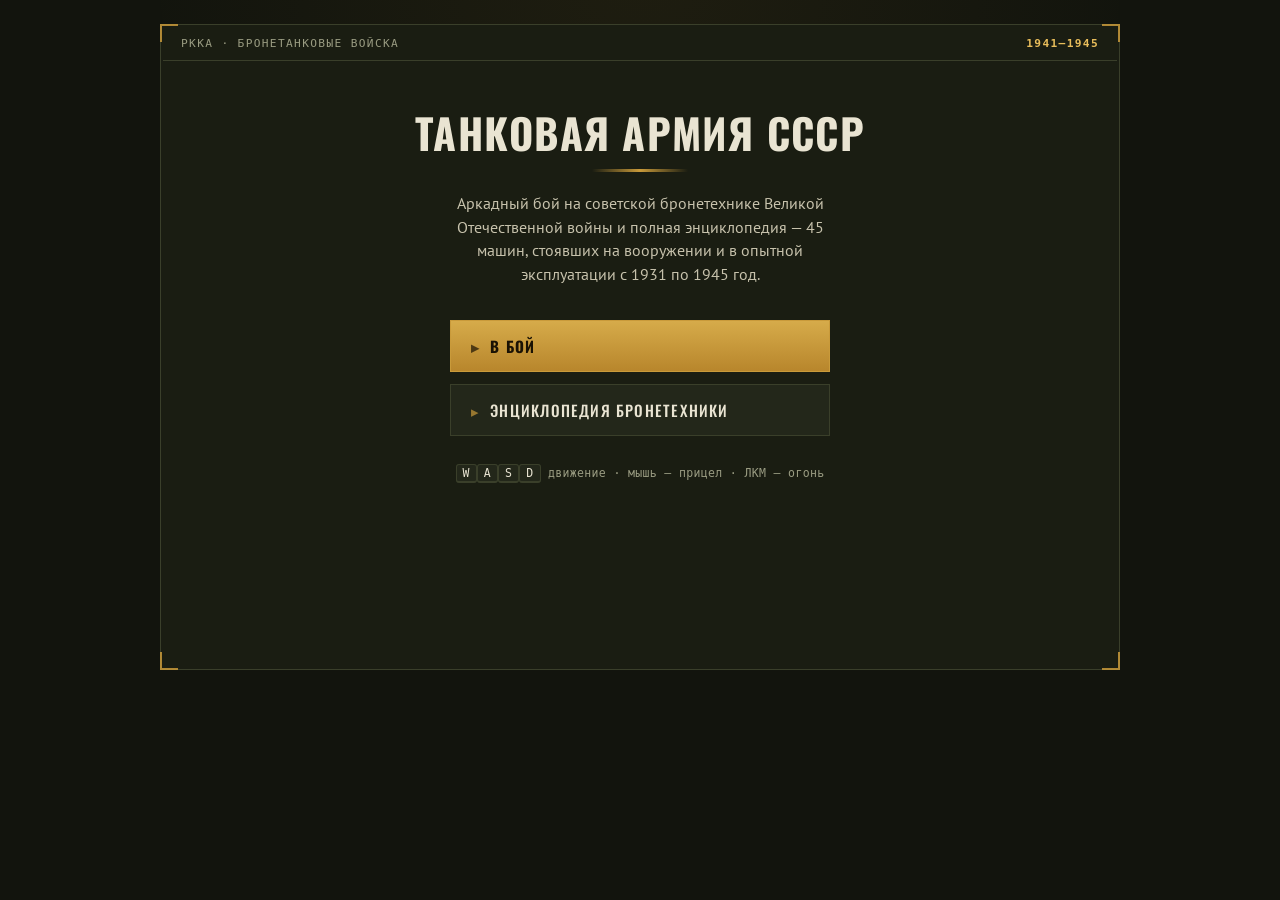
<file: army-game/index.html>
<!doctype html>
<html lang="ru">
<head>
<meta charset="UTF-8" />
<meta name="viewport" content="width=device-width, initial-scale=1.0" />
<title>Танковая Армия СССР</title>
<link rel="preconnect" href="https://fonts.googleapis.com">
<link rel="stylesheet" href="https://fonts.googleapis.com/css2?family=Oswald:wght@400;500;600;700&family=PT+Sans:wght@400;700&family=PT+Mono&display=swap">
<style>
  :root {
    --bg: #12140d;
    --field: #3f4d2c;
    --field-line: rgba(255,255,255,0.045);
    --panel: #1a1d12;
    --panel-2: #23271a;
    --line: #3a3f2a;
    --line-soft: #2a2e1f;
    --ink: #e9e4d2;
    --ink-dim: #c7c2ac;
    --muted: #9a9c82;
    --accent: #c99a3a;
    --accent-strong: #e8bd5b;
    --danger: #a83a2c;
    --danger-strong: #cc5340;
    --ok: #7a9c52;
    --font-display: "Oswald", "Arial Narrow", sans-serif;
    --font-body: "PT Sans", "Segoe UI", sans-serif;
    --font-mono: "PT Mono", "Consolas", monospace;
  }

  * { box-sizing: border-box; }

  html, body {
    margin: 0;
    padding: 0;
    background: var(--bg);
    color: var(--ink);
    font-family: var(--font-body);
  }

  body {
    min-height: 100vh;
    padding: 24px 16px;
    background:
      radial-gradient(ellipse at 50% -10%, rgba(201,154,58,0.07), transparent 55%),
      var(--bg);
  }

  #app {
    position: relative;
    width: 960px;
    max-width: 100%;
    margin: 0 auto;
  }

  /* ---------- console frame with corner ticks ---------- */
  .console {
    position: relative;
    border: 1px solid var(--line);
    background: var(--panel);
    padding: 2px;
  }

  .console::before, .console::after,
  .console .tick-tl, .console .tick-br { content: ""; }

  .corner {
    position: absolute;
    width: 18px;
    height: 18px;
    border: 2px solid var(--accent);
    pointer-events: none;
    opacity: 0.85;
    z-index: 20;
  }
  .corner.tl { top: -1px; left: -1px; border-right: none; border-bottom: none; }
  .corner.tr { top: -1px; right: -1px; border-left: none; border-bottom: none; }
  .corner.bl { bottom: -1px; left: -1px; border-right: none; border-top: none; }
  .corner.br { bottom: -1px; right: -1px; border-left: none; border-top: none; }

  .console-inner {
    position: relative;
    min-height: 640px;
    background: var(--panel);
  }

  /* ---------- eyebrow / masthead ---------- */
  .masthead {
    display: flex;
    align-items: center;
    justify-content: space-between;
    padding: 10px 18px;
    border-bottom: 1px solid var(--line);
    font-family: var(--font-mono);
    font-size: 0.7rem;
    letter-spacing: 0.12em;
    color: var(--muted);
    text-transform: uppercase;
  }
  .masthead b { color: var(--accent-strong); font-weight: 700; }

  /* ---------- screens ---------- */
  .screen {
    display: none;
    padding: 40px 34px 34px;
  }
  .screen.active { display: block; }

  h1.title {
    font-family: var(--font-display);
    font-weight: 700;
    font-size: 2.6rem;
    letter-spacing: 0.03em;
    text-transform: uppercase;
    text-align: center;
    color: var(--ink);
    margin: 0 0 6px;
    text-wrap: balance;
  }

  .rule {
    width: 96px;
    height: 3px;
    margin: 0 auto 20px;
    background: linear-gradient(90deg, transparent, var(--accent), transparent);
  }

  .lede {
    text-align: center;
    color: var(--ink-dim);
    max-width: 46ch;
    margin: 0 auto 34px;
    font-size: 0.98rem;
    line-height: 1.5;
  }

  .menu-stack {
    display: flex;
    flex-direction: column;
    gap: 12px;
    max-width: 380px;
    margin: 0 auto;
  }

  .btn {
    font-family: var(--font-display);
    font-size: 0.95rem;
    font-weight: 500;
    letter-spacing: 0.08em;
    text-transform: uppercase;
    padding: 14px 20px;
    border: 1px solid var(--line);
    background: var(--panel-2);
    color: var(--ink);
    cursor: pointer;
    position: relative;
    text-align: left;
    transition: background 0.15s ease, border-color 0.15s ease, padding-left 0.15s ease;
  }
  .btn::before {
    content: "▸";
    color: var(--accent);
    margin-right: 10px;
    opacity: 0.7;
  }
  .btn:hover { border-color: var(--accent); padding-left: 26px; background: #2a2e1c; }
  .btn:focus-visible { outline: 2px solid var(--accent-strong); outline-offset: 2px; }

  .btn-primary {
    border-color: var(--accent);
    background: linear-gradient(180deg, #d6ab4a, #b8862c);
    color: #1a1204;
    font-weight: 700;
  }
  .btn-primary::before { color: #1a1204; }
  .btn-primary:hover { background: linear-gradient(180deg, #e6ba58, #c9943a); }

  .btn-ghost {
    margin-top: 22px;
    display: inline-block;
    border-color: var(--line-soft);
    color: var(--muted);
    font-size: 0.82rem;
    padding: 9px 16px;
  }
  .btn-ghost::before { content: "◂"; }

  .keys {
    margin-top: 30px;
    text-align: center;
    font-family: var(--font-mono);
    font-size: 0.72rem;
    color: var(--muted);
    letter-spacing: 0.03em;
  }
  .keys kbd {
    font-family: var(--font-mono);
    background: var(--panel-2);
    border: 1px solid var(--line);
    border-bottom-width: 2px;
    padding: 1px 6px;
    border-radius: 3px;
    color: var(--ink);
  }

  h2.screen-title {
    font-family: var(--font-display);
    font-weight: 600;
    font-size: 1.5rem;
    letter-spacing: 0.03em;
    text-transform: uppercase;
    color: var(--ink);
    margin: 0 0 4px;
    text-wrap: balance;
  }

  /* ---------- classification badge ---------- */
  .badge {
    display: inline-flex;
    align-items: center;
    justify-content: center;
    width: 30px;
    height: 30px;
    font-family: var(--font-mono);
    font-weight: 700;
    font-size: 0.78rem;
    color: #14160d;
    flex: none;
  }
  .badge.b-light { background: #8fae63; }
  .badge.b-medium { background: #d0973f; }
  .badge.b-heavy { background: var(--danger-strong); }
  .badge.b-spg { background: #b9762f; }
  .badge.b-car { background: #7d8494; }
  .badge.b-float { background: #4f8f96; }
  .badge.b-flame { background: #c9642f; }

  /* ---------- silhouette plate (recognition-card style) ---------- */
  .sil-frame {
    background:
      repeating-linear-gradient(0deg, transparent 0 14px, rgba(255,255,255,0.035) 14px 15px),
      repeating-linear-gradient(90deg, transparent 0 14px, rgba(255,255,255,0.035) 14px 15px),
      #171a10;
    border-bottom: 1px dashed var(--line);
    padding: 8px 10px 4px;
  }
  .sil-svg { display: block; width: 100%; height: auto; overflow: visible; }
  .sil-svg .sil-ground { stroke: var(--line-soft); stroke-width: 1; }
  .select-card .sil-frame { padding: 6px 8px 3px; margin: -12px -12px 2px; }

  /* ---------- select screen ---------- */
  .select-grid {
    display: grid;
    grid-template-columns: repeat(auto-fill, minmax(150px, 1fr));
    gap: 10px;
    margin: 22px 0 6px;
  }
  .select-card {
    font-family: var(--font-body);
    text-align: left;
    background: var(--panel-2);
    border: 1px solid var(--line);
    border-left: 3px solid var(--accent);
    padding: 12px 12px 10px;
    color: var(--ink);
    cursor: pointer;
    display: flex;
    flex-direction: column;
    gap: 6px;
  }
  .select-card:hover { background: #2a2e1c; border-left-color: var(--accent-strong); }
  .select-card:focus-visible { outline: 2px solid var(--accent-strong); outline-offset: 1px; }
  .select-card .name {
    font-family: var(--font-display);
    font-weight: 600;
    font-size: 1rem;
    letter-spacing: 0.01em;
  }
  .select-card .cls { font-size: 0.72rem; color: var(--muted); text-transform: uppercase; letter-spacing: 0.06em; overflow-wrap: break-word; }
  .select-card .row { display: flex; align-items: center; gap: 8px; min-width: 0; }
  .select-card .row > div { min-width: 0; flex: 1; }
  .select-card .name { overflow-wrap: break-word; }
  .stat-strip {
    display: flex;
    gap: 10px;
    font-family: var(--font-mono);
    font-size: 0.72rem;
    color: var(--ink-dim);
    margin-top: 2px;
  }
  .stat-strip span { display: flex; gap: 3px; align-items: baseline; }
  .stat-strip .k { color: var(--muted); }

  /* ---------- encyclopedia ---------- */
  .enc-count {
    font-family: var(--font-mono);
    color: var(--accent-strong);
  }
  .enc-grid {
    display: grid;
    grid-template-columns: repeat(auto-fill, minmax(270px, 1fr));
    gap: 12px;
    margin: 22px 0 10px;
    text-align: left;
  }
  .card {
    background: var(--panel-2);
    border: 1px solid var(--line);
    display: flex;
    flex-direction: column;
  }
  .card-head {
    display: flex;
    align-items: center;
    gap: 10px;
    padding: 10px 12px;
    border-bottom: 1px dashed var(--line);
  }
  .card-head .name-wrap { flex: 1; min-width: 0; }
  .card-head h3 {
    margin: 0;
    font-family: var(--font-display);
    font-weight: 600;
    font-size: 1rem;
    letter-spacing: 0.01em;
  }
  .card-head .meta { font-size: 0.7rem; color: var(--muted); text-transform: uppercase; letter-spacing: 0.05em; }
  .card-head .catno {
    font-family: var(--font-mono);
    font-size: 0.68rem;
    color: var(--muted);
    white-space: nowrap;
  }
  .in-service {
    font-family: var(--font-mono);
    font-size: 0.62rem;
    letter-spacing: 0.06em;
    text-transform: uppercase;
    color: #1a1204;
    background: var(--ok);
    padding: 2px 6px;
    align-self: flex-start;
    white-space: nowrap;
  }
  .card-body { padding: 10px 12px 12px; }
  .desc { font-size: 0.85rem; color: var(--ink-dim); line-height: 1.45; margin: 0 0 10px; }
  .specs {
    display: grid;
    grid-template-columns: 1fr 1fr;
    gap: 5px 12px;
    font-family: var(--font-mono);
    font-size: 0.72rem;
    color: var(--ink-dim);
    border-top: 1px solid var(--line-soft);
    padding-top: 8px;
  }
  .specs .k { color: var(--muted); }

  /* ---------- battle screen ---------- */
  #battle-screen.screen { padding: 0; }
  #battle-screen .hud-bar {
    display: flex;
    flex-wrap: wrap;
    gap: 0;
    font-family: var(--font-mono);
    font-size: 0.78rem;
    border-bottom: 1px solid var(--line);
    background: var(--panel-2);
  }
  .hud-cell {
    padding: 9px 16px;
    border-right: 1px solid var(--line-soft);
    color: var(--ink-dim);
    display: flex;
    gap: 7px;
    align-items: baseline;
  }
  .hud-cell .k { color: var(--muted); text-transform: uppercase; font-size: 0.66rem; letter-spacing: 0.06em; }
  .hud-cell .v { color: var(--ink); font-weight: 700; font-variant-numeric: tabular-nums; }
  .hud-cell.hp-low .v { color: var(--danger-strong); }

  #canvas-wrap { display: flex; justify-content: center; padding: 10px; }
  canvas#game-canvas { display: block; background: var(--field); max-width: 100%; height: auto; }

  /* ---------- game over ---------- */
  #gameover-screen .title { color: var(--danger-strong); }
  #gameover-screen .stat-block {
    display: flex;
    justify-content: center;
    gap: 40px;
    margin: 26px 0 30px;
    font-family: var(--font-mono);
  }
  #gameover-screen .stat-block div { text-align: center; }
  #gameover-screen .stat-block .k { display: block; font-size: 0.7rem; color: var(--muted); text-transform: uppercase; letter-spacing: 0.08em; margin-bottom: 4px; }
  #gameover-screen .stat-block .v { font-size: 1.8rem; color: var(--accent-strong); font-weight: 700; }

  @media (max-width: 640px) {
    .screen { padding: 30px 18px 26px; }
    h1.title { font-size: 1.9rem; }
    .hud-cell { padding: 7px 10px; font-size: 0.7rem; }
  }
</style>
</head>
<body>
  <div id="app">
    <div class="console">
      <span class="corner tl"></span><span class="corner tr"></span>
      <span class="corner bl"></span><span class="corner br"></span>
      <div class="console-inner">

        <div class="masthead">
          <span>РККА · Бронетанковые войска</span>
          <b id="masthead-clock">1941–1945</b>
        </div>

        <!-- Главное меню -->
        <section id="main-menu" class="screen active">
          <h1 class="title">Танковая Армия СССР</h1>
          <div class="rule"></div>
          <p class="lede">Аркадный бой на советской бронетехнике Великой Отечественной войны и полная энциклопедия — 45 машин, стоявших на вооружении и в опытной эксплуатации с 1931 по 1945 год.</p>
          <div class="menu-stack">
            <button id="btn-play" class="btn btn-primary">В бой</button>
            <button id="btn-encyclopedia" class="btn">Энциклопедия бронетехники</button>
          </div>
          <p class="keys"><kbd>W</kbd><kbd>A</kbd><kbd>S</kbd><kbd>D</kbd> движение · мышь — прицел · ЛКМ — огонь</p>
        </section>

        <!-- Выбор техники -->
        <section id="select-screen" class="screen">
          <h2 class="screen-title">Выберите боевую машину</h2>
          <p class="lede" style="margin-bottom:0;">19 образцов, состоявших на вооружении Красной армии, доступны для управления.</p>
          <div id="select-list" class="select-grid"></div>
          <button id="btn-back-1" class="btn btn-ghost">Назад</button>
        </section>

        <!-- Энциклопедия -->
        <section id="encyclopedia-screen" class="screen">
          <h2 class="screen-title">Вся бронетехника СССР во Второй мировой войне</h2>
          <p class="lede" style="margin-bottom:0;">Каталог: <span class="enc-count" id="encyclopedia-count"></span> образца — лёгкие, средние и тяжёлые танки, самоходно-артиллерийские установки и бронеавтомобили.</p>
          <div id="encyclopedia-list" class="enc-grid"></div>
          <button id="btn-back-2" class="btn btn-ghost">Назад</button>
        </section>

        <!-- Игровой экран -->
        <section id="battle-screen" class="screen">
          <div class="hud-bar">
            <div class="hud-cell"><span class="k">Машина</span><span class="v" id="hud-vehicle">—</span></div>
            <div class="hud-cell" id="hud-hp-cell"><span class="k">Прочность</span><span class="v" id="hud-hp">—</span></div>
            <div class="hud-cell"><span class="k">Волна</span><span class="v" id="hud-wave">—</span></div>
            <div class="hud-cell"><span class="k">Очки</span><span class="v" id="hud-score">—</span></div>
          </div>
          <div id="canvas-wrap">
            <canvas id="game-canvas" width="900" height="560"></canvas>
          </div>
        </section>

        <!-- Экран поражения -->
        <section id="gameover-screen" class="screen">
          <h2 class="screen-title title">Машина подбита</h2>
          <div class="rule"></div>
          <div class="stat-block">
            <div><span class="k">Очки</span><span class="v" id="final-score">0</span></div>
            <div><span class="k">Волна</span><span class="v" id="final-wave">1</span></div>
          </div>
          <div class="menu-stack">
            <button id="btn-restart" class="btn btn-primary">Выбрать другую машину</button>
            <button id="btn-menu" class="btn">В главное меню</button>
          </div>
        </section>

      </div>
    </div>
  </div>

<script>
/* =======================================================================
 * data.js — база данных бронетехники СССР периода Второй мировой войны
 * ======================================================================= */
const VEHICLE_DATABASE = [
  { id:"t18", name:"Т-18 (МС-1)", class:"Лёгкий танк", badge:"light", sil:"tiny", years:"1928–1931", weight:"5.9 т", armor:"16 мм", gun:"37-мм пушка Гочкиса", speed:"17 км/ч", crew:2, built:"~960",
    desc:"Первый советский серийный танк. К началу войны почти все машины были устаревшими и использовались как неподвижные огневые точки.",
    stats:{hp:40,speed:2.0,damage:6,fireRate:1400}, playable:false, color:"#6f8f4a" },
  { id:"t26", name:"Т-26", class:"Лёгкий танк", badge:"light", sil:"t26", years:"1931–1941", weight:"10.3 т", armor:"15–25 мм", gun:"45-мм пушка 20-К", speed:"30 км/ч", crew:3, built:"~11 000",
    desc:"Самый массовый советский довоенный танк, основа танковых войск РККА в начале войны. Участвовал в боях с 1941 по 1945 год.",
    stats:{hp:55,speed:2.6,damage:10,fireRate:1000}, playable:true, color:"#6f8f4a" },
  { id:"bt2", name:"БТ-2", class:"Лёгкий танк", badge:"light", sil:"bt", years:"1932–1933", weight:"11.3 т", armor:"13 мм", gun:"37-мм пушка / пулемёт", speed:"52 км/ч", crew:3, built:"~620",
    desc:"Первый в семье быстроходных танков БТ, созданных на основе конструкции Кристи. Отличался высокой скоростью на колёсном ходу.",
    stats:{hp:45,speed:3.4,damage:8,fireRate:1100}, playable:false, color:"#8fae63" },
  { id:"bt5", name:"БТ-5", class:"Лёгкий танк", badge:"light", sil:"bt", years:"1933–1934", weight:"11.5 т", armor:"13 мм", gun:"45-мм пушка 20-К", speed:"52 км/ч", crew:3, built:"~1900",
    desc:"Развитие БТ-2 с более мощной 45-мм пушкой. Активно применялся у Хасана и на Халхин-Голе.",
    stats:{hp:50,speed:3.4,damage:10,fireRate:1000}, playable:false, color:"#8fae63" },
  { id:"bt7", name:"БТ-7", class:"Лёгкий танк", badge:"light", sil:"bt", years:"1935–1940", weight:"13.8 т", armor:"22 мм", gun:"45-мм пушка 20-К", speed:"62 км/ч", crew:3, built:"~5300",
    desc:"Самый массовый и самый быстрый танк семейства БТ. Активно применялся в первые, самые тяжёлые месяцы войны 1941 года.",
    stats:{hp:60,speed:3.8,damage:11,fireRate:950}, playable:true, color:"#8fae63" },
  { id:"t37a", name:"Т-37А", class:"Плавающий танк", badge:"float", sil:"amphib", years:"1933–1936", weight:"3.2 т", armor:"9 мм", gun:"пулемёт ДТ", speed:"40 км/ч", crew:2, built:"~2600",
    desc:"Первый в мире серийный плавающий танк, предназначался для разведки и сопровождения пехоты на переправах.",
    stats:{hp:30,speed:3.0,damage:4,fireRate:500}, playable:false, color:"#4f8f96" },
  { id:"t38", name:"Т-38", class:"Плавающий танк", badge:"float", sil:"amphib", years:"1936–1939", weight:"3.3 т", armor:"9 мм", gun:"пулемёт ДТ", speed:"40 км/ч", crew:2, built:"~1300",
    desc:"Модернизация Т-37А с более широким корпусом и улучшенной устойчивостью на плаву.",
    stats:{hp:32,speed:3.0,damage:4,fireRate:500}, playable:false, color:"#4f8f96" },
  { id:"t40", name:"Т-40", class:"Плавающий танк", badge:"float", sil:"amphib", years:"1940–1941", weight:"5.5 т", armor:"13 мм", gun:"12.7-мм пулемёт ДШК", speed:"44 км/ч", crew:2, built:"~700",
    desc:"Последний советский плавающий танк, из-за нехватки лёгких танков часто применялся как обычная боевая машина.",
    stats:{hp:38,speed:3.2,damage:7,fireRate:700}, playable:false, color:"#4f8f96" },
  { id:"t60", name:"Т-60", class:"Лёгкий танк", badge:"light", sil:"lightSloped", years:"1941–1942", weight:"5.8 т", armor:"20 мм", gun:"20-мм пушка ТНШ", speed:"44 км/ч", crew:2, built:"~5900",
    desc:"Массовый лёгкий танк первых лет войны, простой и дешёвый в производстве в условиях эвакуации заводов.",
    stats:{hp:42,speed:3.2,damage:8,fireRate:650}, playable:true, color:"#8fae63" },
  { id:"t70", name:"Т-70", class:"Лёгкий танк", badge:"light", sil:"lightSloped", years:"1942–1943", weight:"9.2 т", armor:"35–60 мм", gun:"45-мм пушка 20-К", speed:"45 км/ч", crew:2, built:"~8200",
    desc:"Второй по массовости советский танк войны. Усиленное бронирование позволяло бороться с лёгкой немецкой техникой.",
    stats:{hp:65,speed:3.3,damage:12,fireRate:950}, playable:true, color:"#8fae63" },
  { id:"t80", name:"Т-80", class:"Лёгкий танк", badge:"light", sil:"lightSloped", years:"1943", weight:"11.6 т", armor:"15–60 мм", gun:"45-мм пушка 20-К", speed:"42 км/ч", crew:3, built:"~75",
    desc:"Последний советский лёгкий танк, выпускался малой серией — концепция лёгких танков себя исчерпала.",
    stats:{hp:68,speed:3.1,damage:12,fireRate:950}, playable:false, color:"#8fae63" },
  { id:"t28", name:"Т-28", class:"Средний танк", badge:"medium", sil:"t28", years:"1933–1940", weight:"25.4 т", armor:"20–80 мм", gun:"76-мм пушка КТ-28/Л-10", speed:"37 км/ч", crew:6, built:"~500",
    desc:"Трёхбашенный средний танк прорыва. К 1941 году устарел, но применялся вплоть до 1944 года.",
    stats:{hp:90,speed:2.4,damage:18,fireRate:1300}, playable:false, color:"#d0973f" },
  { id:"t34", name:"Т-34", class:"Средний танк", badge:"medium", sil:"t34", years:"1940–1944", weight:"26.5 т", armor:"45 мм", gun:"76-мм пушка Ф-34", speed:"54 км/ч", crew:4, built:"~35 000",
    desc:"Легендарный средний танк, признанный одним из лучших танков Второй мировой войны благодаря сочетанию брони, огневой мощи и подвижности.",
    stats:{hp:100,speed:3.6,damage:20,fireRate:900}, playable:true, color:"#d0973f" },
  { id:"t34_85", name:"Т-34-85", class:"Средний танк", badge:"medium", sil:"t34_85", years:"1944–1945", weight:"32 т", armor:"45–90 мм", gun:"85-мм пушка ЗИС-С-53", speed:"55 км/ч", crew:5, built:"~22 500 (до конца войны)",
    desc:"Глубокая модернизация Т-34 с новой башней и мощной 85-мм пушкой, позволившей на равных бороться с немецкими «Пантерами».",
    stats:{hp:120,speed:3.6,damage:26,fireRate:850}, playable:true, color:"#d0973f" },
  { id:"t35", name:"Т-35", class:"Тяжёлый танк", badge:"heavy", sil:"t35", years:"1933–1939", weight:"50 т", armor:"10–30 мм", gun:"76-мм пушка КТ-28", speed:"30 км/ч", crew:10, built:"~60",
    desc:"Единственный в мире серийный пятибашенный танк. Почти все машины были потеряны в первые недели войны из-за поломок и налётов авиации.",
    stats:{hp:130,speed:2.0,damage:20,fireRate:1400}, playable:false, color:"#cc5340" },
  { id:"kv1", name:"КВ-1", class:"Тяжёлый танк", badge:"heavy", sil:"kv1", years:"1939–1942", weight:"47 т", armor:"75–90 мм", gun:"76-мм пушка Ф-32/ЗИС-5", speed:"34 км/ч", crew:5, built:"~3100",
    desc:"Первый советский тяжёлый танк с противоснарядным бронированием, наводивший ужас на немецкие экипажи в 1941 году.",
    stats:{hp:160,speed:2.4,damage:24,fireRate:1200}, playable:true, color:"#cc5340" },
  { id:"kv2", name:"КВ-2", class:"Тяжёлый танк", badge:"heavy", sil:"kv2", years:"1940–1941", weight:"52 т", armor:"75–110 мм", gun:"152-мм гаубица М-10Т", speed:"26 км/ч", crew:6, built:"~330",
    desc:"Танк с огромной башней и мощной гаубицей, созданный для разрушения ДОТов. Из-за массивной башни имел проблемы с подвижностью.",
    stats:{hp:170,speed:1.8,damage:34,fireRate:1700}, playable:false, color:"#cc5340" },
  { id:"kv1s", name:"КВ-1С", class:"Тяжёлый танк", badge:"heavy", sil:"kv1", years:"1942–1943", weight:"42.5 т", armor:"60–82 мм", gun:"76-мм пушка ЗИС-5", speed:"43 км/ч", crew:5, built:"~1370",
    desc:"Облегчённый и ускоренный вариант КВ-1 («скоростной») для повышения манёвренности на поле боя.",
    stats:{hp:150,speed:2.9,damage:24,fireRate:1150}, playable:false, color:"#cc5340" },
  { id:"kv85", name:"КВ-85", class:"Тяжёлый танк", badge:"heavy", sil:"kv1", years:"1943", weight:"46 т", armor:"60–110 мм", gun:"85-мм пушка Д-5Т", speed:"34 км/ч", crew:4, built:"~150",
    desc:"Переходная модель между КВ и ИС с новой башней и мощной 85-мм пушкой.",
    stats:{hp:165,speed:2.4,damage:27,fireRate:1100}, playable:false, color:"#cc5340" },
  { id:"is1", name:"ИС-1 (ИС-85)", class:"Тяжёлый танк", badge:"heavy", sil:"is2", years:"1943", weight:"44 т", armor:"30–120 мм", gun:"85-мм пушка Д-5Т", speed:"37 км/ч", crew:4, built:"~130",
    desc:"Первый танк семейства ИС («Иосиф Сталин»), продолжатель линии тяжёлых танков после КВ.",
    stats:{hp:175,speed:2.6,damage:28,fireRate:1100}, playable:false, color:"#cc5340" },
  { id:"is2", name:"ИС-2", class:"Тяжёлый танк", badge:"heavy", sil:"is2", years:"1943–1945", weight:"46 т", armor:"30–120 мм", gun:"122-мм пушка Д-25Т", speed:"37 км/ч", crew:4, built:"~3400",
    desc:"Один из сильнейших тяжёлых танков войны. Мощнейшая 122-мм пушка пробивала броню любого немецкого танка, включая «Тигр» и «Пантеру».",
    stats:{hp:200,speed:2.6,damage:38,fireRate:1500}, playable:true, color:"#cc5340" },
  { id:"is3", name:"ИС-3", class:"Тяжёлый танк", badge:"heavy", sil:"is3", years:"1945", weight:"46.5 т", armor:"20–220 мм", gun:"122-мм пушка Д-25Т", speed:"40 км/ч", crew:4, built:"~2300 (выпуск начат в мае 1945)",
    desc:"Танк с революционной формой корпуса «щучий нос». В боях Второй мировой войны почти не успел поучаствовать, впервые продемонстрирован на параде в Берлине в 1945 году.",
    stats:{hp:215,speed:2.9,damage:38,fireRate:1450}, playable:true, color:"#cc5340" },
  { id:"su76", name:"СУ-76", class:"Лёгкая САУ", badge:"spg", sil:"su76", years:"1942–1945", weight:"10.5 т", armor:"10–35 мм", gun:"76-мм пушка ЗИС-3", speed:"45 км/ч", crew:4, built:"~14 000",
    desc:"Второй по массовости образец советской бронетехники войны. Открытая рубка, использовалась для поддержки пехоты.",
    stats:{hp:70,speed:3.3,damage:16,fireRate:900}, playable:true, color:"#b9762f" },
  { id:"su85", name:"СУ-85", class:"Противотанковая САУ", badge:"spg", sil:"suMed", years:"1943–1944", weight:"29.6 т", armor:"20–45 мм", gun:"85-мм пушка Д-5С", speed:"55 км/ч", crew:4, built:"~2650",
    desc:"Истребитель танков на базе Т-34, созданный для борьбы с новыми немецкими «Тиграми» и «Пантерами».",
    stats:{hp:105,speed:3.5,damage:27,fireRate:1000}, playable:true, color:"#b9762f" },
  { id:"su100", name:"СУ-100", class:"Противотанковая САУ", badge:"spg", sil:"suMed", years:"1944–1945", weight:"31.6 т", armor:"20–75 мм", gun:"100-мм пушка Д-10С", speed:"50 км/ч", crew:4, built:"~2335 (до конца войны)",
    desc:"Один из лучших истребителей танков войны, способный поражать любой немецкий танк на дальних дистанциях.",
    stats:{hp:115,speed:3.4,damage:32,fireRate:1050}, playable:true, color:"#b9762f" },
  { id:"su122", name:"СУ-122", class:"Штурмовая САУ", badge:"spg", sil:"su122", years:"1942–1944", weight:"30.9 т", armor:"20–45 мм", gun:"122-мм гаубица М-30С", speed:"55 км/ч", crew:5, built:"~1100",
    desc:"Самоходная гаубица на базе Т-34 для поддержки пехоты и разрушения укреплений мощным осколочно-фугасным снарядом.",
    stats:{hp:110,speed:3.4,damage:30,fireRate:1400}, playable:false, color:"#b9762f" },
  { id:"su152", name:"СУ-152", class:"Тяжёлая САУ", badge:"spg", sil:"suHeavyThick", years:"1943", weight:"45.5 т", armor:"20–75 мм", gun:"152-мм гаубица-пушка МЛ-20С", speed:"43 км/ч", crew:5, built:"~670",
    desc:"Прозвана «Зверобоем» за способность уничтожать тяжёлые немецкие танки «Тигр» и «Фердинанд» одним попаданием.",
    stats:{hp:160,speed:2.7,damage:45,fireRate:1900}, playable:true, color:"#7d5324" },
  { id:"isu122", name:"ИСУ-122", class:"Тяжёлая САУ", badge:"spg", sil:"suHeavyLong", years:"1944–1945", weight:"46 т", armor:"30–90 мм", gun:"122-мм пушка Д-25С", speed:"37 км/ч", crew:4, built:"~1735 (до конца войны)",
    desc:"Тяжёлая САУ на базе ИС, эффективно боролась с любой бронетехникой вермахта на больших дистанциях.",
    stats:{hp:195,speed:2.5,damage:38,fireRate:1500}, playable:false, color:"#7d5324" },
  { id:"isu152", name:"ИСУ-152", class:"Тяжёлая САУ", badge:"spg", sil:"suHeavyThick", years:"1943–1945", weight:"46 т", armor:"30–90 мм", gun:"152-мм гаубица-пушка МЛ-20С", speed:"35 км/ч", crew:5, built:"~1885 (до конца войны)",
    desc:"Наследница СУ-152 на новом шасси ИС, продолжила прозвище «Зверобой» — использовалась и как штурмовое орудие в городских боях.",
    stats:{hp:210,speed:2.4,damage:46,fireRate:1900}, playable:true, color:"#7d5324" },
  { id:"ba10", name:"БА-10", class:"Средний бронеавтомобиль", badge:"car", sil:"carBig", years:"1938–1941", weight:"5.1 т", armor:"6–15 мм", gun:"45-мм пушка 20-К", speed:"53 км/ч", crew:4, built:"~3400",
    desc:"Самый массовый советский средний бронеавтомобиль, вооружённый той же пушкой, что и лёгкие танки Т-26 и БТ.",
    stats:{hp:48,speed:3.6,damage:10,fireRate:1000}, playable:false, color:"#7d8494" },
  { id:"ba20", name:"БА-20", class:"Лёгкий бронеавтомобиль", badge:"car", sil:"carBig", years:"1936–1942", weight:"2.3 т", armor:"4–9 мм", gun:"пулемёт ДТ", speed:"90 км/ч", crew:2, built:"~2000",
    desc:"Лёгкий разведывательный бронеавтомобиль на базе шасси легкового автомобиля ГАЗ-М1.",
    stats:{hp:28,speed:4.2,damage:5,fireRate:450}, playable:false, color:"#7d8494" },
  { id:"ba64", name:"БА-64", class:"Лёгкий бронеавтомобиль", badge:"car", sil:"carSmall", years:"1942–1946", weight:"2.4 т", armor:"6–15 мм", gun:"пулемёт ДТ", speed:"80 км/ч", crew:2, built:"~9000",
    desc:"Самый массовый советский бронеавтомобиль войны, использовался для разведки и охраны штабов и колонн.",
    stats:{hp:32,speed:4.0,damage:6,fireRate:500}, playable:true, color:"#7d8494" },

  // ---------------------- ТАНКЕТКИ И ДОВОЕННЫЕ БРОНЕАВТОМОБИЛИ ----------------------
  { id:"t27", name:"Т-27", class:"Танкетка", badge:"light", sil:"tankette", years:"1931–1933", weight:"2.7 т", armor:"10 мм", gun:"пулемёт ДТ", speed:"42 км/ч", crew:2, built:"~3300",
    desc:"Двухместная танкетка на базе английской «Карден-Лойд», применялась для разведки и охранения. К 1941 году полностью устарела.",
    stats:{hp:26,speed:3.0,damage:4,fireRate:500}, playable:false, color:"#6f8f4a" },
  { id:"ba3", name:"БА-3", class:"Средний бронеавтомобиль", badge:"car", sil:"carBig", years:"1934–1935", weight:"5.3 т", armor:"4–9 мм", gun:"45-мм пушка 20-К", speed:"63 км/ч", crew:4, built:"~180",
    desc:"Один из первых средних бронеавтомобилей с башней от Т-26; для движения по железной дороге мог ставиться на съёмные колёсные скаты.",
    stats:{hp:46,speed:3.5,damage:10,fireRate:1000}, playable:false, color:"#7d8494" },
  { id:"ba6", name:"БА-6", class:"Средний бронеавтомобиль", badge:"car", sil:"carBig", years:"1936–1938", weight:"5.15 т", armor:"4–15 мм", gun:"45-мм пушка 20-К", speed:"53 км/ч", crew:4, built:"~380",
    desc:"Модернизация БА-3 на шасси ГАЗ-ААА с усиленным бронированием; активно применялась в боях на Халхин-Голе.",
    stats:{hp:50,speed:3.4,damage:10,fireRate:1000}, playable:false, color:"#7d8494" },
  { id:"ba11", name:"БА-11", class:"Тяжёлый бронеавтомобиль", badge:"car", sil:"carBig", years:"1939–1940", weight:"8.1 т", armor:"9–13 мм", gun:"45-мм пушка 20-К", speed:"64 км/ч", crew:4, built:"~18",
    desc:"Самый тяжёлый и защищённый советский довоенный бронеавтомобиль; из-за начала войны успели построить лишь малую серию.",
    stats:{hp:58,speed:3.7,damage:11,fireRate:950}, playable:false, color:"#7d8494" },
  { id:"fai", name:"ФАИ", class:"Лёгкий бронеавтомобиль", badge:"car", sil:"carOld", years:"1933–1936", weight:"2.0 т", armor:"4–6 мм", gun:"пулемёт ДТ", speed:"80 км/ч", crew:2, built:"~700",
    desc:"Один из первых массовых лёгких бронеавтомобилей на шасси ГАЗ-А. К 1941 году устарел, но применялся в первые годы войны.",
    stats:{hp:26,speed:3.9,damage:5,fireRate:450}, playable:false, color:"#7d8494" },
  { id:"komsomolets", name:"Т-20 «Комсомолец»", class:"Бронированный тягач", badge:"light", sil:"komsomolets", years:"1937–1941", weight:"3.5 т", armor:"7–10 мм", gun:"пулемёт ДТ (самооборона)", speed:"47 км/ч", crew:2, built:"~7780",
    desc:"Бронированный гусеничный тягач для буксировки противотанковых орудий и перевозки расчёта; часть машин переоборудовали в лёгкие САУ ЗИС-30.",
    stats:{hp:34,speed:3.3,damage:5,fireRate:600}, playable:false, color:"#6f8f4a" },

  // ---------------------- ОГНЕМЁТНЫЕ ТАНКИ ----------------------
  { id:"ht26", name:"ХТ-26 (ОТ-26)", class:"Огнемётный танк", badge:"flame", sil:"t26", years:"1932–1939", weight:"9.4 т", armor:"15 мм", gun:"пороховой огнемёт КС-24 + пулемёт", speed:"30 км/ч", crew:2, built:"~1500",
    desc:"Огнемётный вариант Т-26: вместо пушки в башне установлен огнемёт, использовался для поддержки пехоты при штурме укреплений.",
    stats:{hp:58,speed:2.5,damage:14,fireRate:1200}, playable:true, color:"#c9642f" },
  { id:"ot34", name:"ОТ-34", class:"Огнемётный танк", badge:"flame", sil:"t34", years:"1942–1946", weight:"30.9 т", armor:"45 мм", gun:"76-мм пушка + огнемёт АТО-41", speed:"53 км/ч", crew:4, built:"~1170",
    desc:"Огнемётный вариант Т-34 сохранял пушку в башне, а огнемёт устанавливался вместо курсового пулемёта в лобовом листе корпуса.",
    stats:{hp:102,speed:3.5,damage:22,fireRate:900}, playable:true, color:"#c9642f" },

  // ---------------------- РАННИЕ И ЭКСПЕРИМЕНТАЛЬНЫЕ САУ ----------------------
  { id:"su5", name:"СУ-5", class:"Лёгкая САУ", badge:"spg", sil:"su76", years:"1936–1938", weight:"10.5 т", armor:"10–15 мм", gun:"76-мм пушка / 122-мм гаубица", speed:"30 км/ч", crew:4, built:"~30",
    desc:"Одна из первых советских серийных САУ, на базе Т-26; малой серией применялась у озера Хасан и в начале войны.",
    stats:{hp:66,speed:2.2,damage:18,fireRate:1200}, playable:false, color:"#8a7a3e" },
  { id:"zis30", name:"ЗИС-30", class:"Лёгкая противотанковая САУ", badge:"spg", sil:"zis30", years:"1941", weight:"4.0 т", armor:"6–10 мм", gun:"57-мм пушка ЗИС-2", speed:"42 км/ч", crew:4, built:"~100",
    desc:"Противотанковая САУ на базе тягача «Комсомолец» с мощной для 1941 года 57-мм пушкой, пробивавшей броню любого немецкого танка того времени.",
    stats:{hp:38,speed:3.1,damage:24,fireRate:1000}, playable:true, color:"#8a7a3e" },

  // ---------------------- ПОСЛЕВОЕННЫЙ СРЕДНИЙ И ОПЫТНЫЕ ТЯЖЁЛЫЕ ----------------------
  { id:"t44", name:"Т-44", class:"Средний танк", badge:"medium", sil:"t34_85", years:"1944–1947", weight:"31.9 т", armor:"45–120 мм", gun:"85-мм пушка С-53", speed:"51 км/ч", crew:4, built:"~1800 (до конца войны)",
    desc:"Дальнейшее развитие линии Т-34 с новой компоновкой и более низким корпусом. В боях Второй мировой почти не успел применяться, стал основой послевоенного Т-54.",
    stats:{hp:118,speed:3.4,damage:26,fireRate:850}, playable:true, color:"#3f6f9a" },
  { id:"smk", name:"СМК", class:"Тяжёлый танк (опытный)", badge:"heavy", sil:"smk", years:"1939", weight:"55 т", armor:"60 мм", gun:"76-мм пушка Л-11 + 45-мм пушка", speed:"35 км/ч", crew:7, built:"1",
    desc:"Опытный двухбашенный тяжёлый танк, испытан в боях советско-финской войны. В серию не пошёл, уступив более компактному однобашенному КВ.",
    stats:{hp:150,speed:1.9,damage:22,fireRate:1300}, playable:false, color:"#cc5340" },
  { id:"t100", name:"Т-100", class:"Тяжёлый танк (опытный)", badge:"heavy", sil:"smk", years:"1939", weight:"58 т", armor:"60 мм", gun:"76-мм пушка Л-11 + 45-мм пушка", speed:"36 км/ч", crew:6, built:"1",
    desc:"Второй советский опытный двухбашенный тяжёлый танк, конкурент СМК. По итогам испытаний предпочтение отдали более технологичному КВ.",
    stats:{hp:150,speed:1.9,damage:22,fireRate:1300}, playable:false, color:"#cc5340" },
];
const PLAYABLE_VEHICLES = VEHICLE_DATABASE.filter(v => v.playable);

/* ---------------------------------------------------------------------
 * Силуэты — упрощённые боковые проекции в духе армейских карточек
 * распознавания техники. Один силуэт на семейство машин со схожим
 * шасси/корпусом; масштаб ширины примерно соответствует реальной длине
 * корпуса, поэтому лёгкие и тяжёлые машины отличаются размером в кадре.
 * viewBox для всех: "0 0 220 100", заливка через currentColor.
 * ------------------------------------------------------------------- */
const SIL_CUT = "#171a10"; // выемка тона фона рамки — рисует обод и ступицу катка, люки, смотровые щели

// Каток с ободом и ступицей (как на реальных чертежах и распознавательных силуэтах),
// а не сплошной кружок.
function silWheel(cx, r) {
  const cy = 88;
  const rim = +(r * 0.58).toFixed(1);
  const hub = +(r * 0.24).toFixed(1);
  return `<circle cx="${cx}" cy="${cy}" r="${r}"/><circle cx="${cx}" cy="${cy}" r="${rim}" fill="${SIL_CUT}"/><circle cx="${cx}" cy="${cy}" r="${hub}"/>`;
}
function silWheels(xs, r) {
  return xs.map((x) => silWheel(x, r)).join("");
}
// Тонкая радиоантенна на башне/корпусе командирских машин.
function silAntenna(x, yTop, yBottom) {
  return `<line x1="${x}" y1="${yBottom}" x2="${x}" y2="${yTop}" stroke="currentColor" stroke-width="1.4" stroke-linecap="round"/>`;
}
// Прорезь люка/смотровой щели — вырез цветом фона поверх силуэта.
function silHatch(x, y, w, h) {
  return `<rect x="${x}" y="${y}" width="${w}" height="${h}" rx="1" fill="${SIL_CUT}"/>`;
}

const SILHOUETTES = {
  tiny: `
    <rect x="12" y="84" width="70" height="6" rx="1"/>
    ${silWheels([20, 35, 50, 65, 78], 6)}
    <polygon points="14,84 14,72 24,64 68,64 74,72 74,84"/>
    <rect x="40" y="50" width="16" height="14" rx="2"/>
    <rect x="54" y="55" width="12" height="4"/>`,
  t26: `
    <rect x="12" y="84" width="93" height="6" rx="1"/>
    ${silWheels([20, 35, 50, 65, 80, 95], 6)}
    <polygon points="14,84 14,70 22,62 96,62 102,70 102,84"/>
    <rect x="46" y="46" width="22" height="16" rx="2"/>
    ${silHatch(52, 49, 8, 4)}
    <rect x="66" y="51" width="18" height="5"/>`,
  bt: `
    <rect x="12" y="84" width="113" height="6" rx="1"/>
    ${silWheels([24, 48, 72, 96, 118], 10)}
    <polygon points="14,80 14,66 34,54 108,54 122,64 122,80"/>
    <rect x="58" y="38" width="26" height="18" rx="3"/>
    ${silHatch(64, 42, 9, 4)}
    <rect x="82" y="44" width="24" height="5"/>`,
  amphib: `
    <rect x="12" y="84" width="78" height="6" rx="1"/>
    ${silWheels([22, 40, 58, 76], 6)}
    <polygon points="12,84 12,74 20,64 34,58 78,58 88,66 88,84"/>
    <rect x="46" y="46" width="14" height="14" rx="2"/>
    <rect x="58" y="50" width="10" height="4"/>`,
  lightSloped: `
    <rect x="12" y="84" width="88" height="6" rx="1"/>
    ${silWheels([22, 40, 58, 76, 92], 7)}
    <polygon points="14,80 14,68 32,54 88,54 98,64 98,80"/>
    <rect x="38" y="38" width="22" height="18" rx="2"/>
    ${silHatch(44, 42, 8, 4)}
    <rect x="58" y="44" width="22" height="5"/>`,
  t28: `
    <rect x="12" y="84" width="150" height="6" rx="1"/>
    ${silWheels([22, 38, 54, 70, 86, 102, 118, 134, 150], 7)}
    <polygon points="14,80 14,64 30,56 148,56 160,64 160,80"/>
    <rect x="30" y="42" width="15" height="15" rx="2"/>
    <rect x="49" y="42" width="15" height="15" rx="2"/>
    <rect x="82" y="26" width="30" height="24" rx="3"/>
    ${silHatch(90, 30, 9, 4)}
    <rect x="110" y="34" width="28" height="6"/>`,
  t34: `
    <rect x="12" y="84" width="135" height="6" rx="1"/>
    ${silWheels([22, 44, 66, 88, 110, 132], 8)}
    <polygon points="12,80 12,68 40,48 118,48 140,66 140,80"/>
    <circle cx="86" cy="42" r="18"/>
    ${silHatch(76, 34, 12, 5)}
    <rect x="100" y="38" width="52" height="6"/>
    ${silAntenna(70, 14, 34)}`,
  t34_85: `
    <rect x="12" y="84" width="137" height="6" rx="1"/>
    ${silWheels([22, 44, 66, 88, 110, 132], 8)}
    <polygon points="12,80 12,68 40,48 120,48 142,66 142,80"/>
    <ellipse cx="88" cy="40" rx="22" ry="16"/>
    <circle cx="104" cy="32" r="5"/>
    ${silHatch(76, 32, 12, 5)}
    <rect x="106" y="36" width="62" height="7"/>
    ${silAntenna(70, 12, 32)}`,
  t35: `
    <rect x="12" y="84" width="190" height="6" rx="1"/>
    ${silWheels([22, 38, 54, 70, 86, 102, 118, 134, 150, 166, 182, 198], 7)}
    <polygon points="12,80 12,62 30,54 200,54 212,62 212,80"/>
    <rect x="30" y="44" width="14" height="14" rx="2"/>
    <rect x="48" y="40" width="14" height="18" rx="2"/>
    <rect x="90" y="22" width="34" height="28" rx="3"/>
    <rect x="124" y="32" width="30" height="7"/>
    <rect x="150" y="40" width="14" height="18" rx="2"/>
    <rect x="170" y="44" width="14" height="14" rx="2"/>`,
  kv1: `
    <rect x="12" y="84" width="135" height="6" rx="1"/>
    ${silWheels([22, 44, 66, 88, 110, 132], 8)}
    <polygon points="14,80 14,62 28,54 130,54 144,64 144,80"/>
    <rect x="118" y="48" width="18" height="8" rx="1"/>
    <rect x="70" y="38" width="36" height="20" rx="2"/>
    ${silHatch(80, 42, 12, 5)}
    <rect x="104" y="45" width="36" height="6"/>
    ${silAntenna(96, 12, 38)}`,
  kv2: `
    <rect x="12" y="84" width="135" height="6" rx="1"/>
    ${silWheels([22, 44, 66, 88, 110, 132], 8)}
    <polygon points="14,80 14,62 28,54 130,54 144,64 144,80"/>
    <rect x="62" y="16" width="50" height="42" rx="2"/>
    ${silHatch(70, 20, 14, 5)}
    <rect x="108" y="34" width="28" height="8"/>`,
  is2: `
    <rect x="12" y="84" width="136" height="6" rx="1"/>
    ${silWheels([22, 44, 66, 88, 110, 132], 8)}
    <polygon points="12,80 12,66 34,52 124,52 144,66 144,80"/>
    <circle cx="88" cy="44" r="16"/>
    ${silHatch(80, 36, 11, 5)}
    <rect x="102" y="40" width="46" height="7"/>
    <rect x="144" y="37" width="8" height="13"/>
    ${silAntenna(106, 14, 36)}`,
  is3: `
    <rect x="12" y="84" width="136" height="6" rx="1"/>
    ${silWheels([22, 44, 66, 88, 110, 132], 8)}
    <polygon points="12,80 12,70 30,60 46,50 66,58 128,58 144,68 144,80"/>
    <path d="M64,50 a20,13 0 0 1 40,0 z"/>
    ${silHatch(78, 44, 10, 4)}
    <rect x="100" y="46" width="42" height="7"/>
    <rect x="140" y="43" width="8" height="12"/>
    ${silAntenna(112, 18, 46)}`,
  su76: `
    <rect x="12" y="84" width="95" height="6" rx="1"/>
    ${silWheels([22, 40, 58, 76, 94], 7)}
    <polygon points="14,80 14,68 30,58 100,58 106,66 106,80"/>
    <rect x="30" y="46" width="46" height="14"/>
    ${silHatch(38, 49, 10, 4)}
    <rect x="70" y="50" width="24" height="5"/>`,
  suMed: `
    <rect x="12" y="84" width="132" height="6" rx="1"/>
    ${silWheels([22, 44, 66, 88, 110, 132], 8)}
    <polygon points="12,80 12,68 38,50 118,50 138,66 138,80"/>
    <polygon points="60,50 60,34 112,34 122,50"/>
    ${silHatch(78, 37, 12, 5)}
    <rect x="112" y="38" width="70" height="6"/>
    ${silAntenna(66, 16, 34)}`,
  su122: `
    <rect x="12" y="84" width="132" height="6" rx="1"/>
    ${silWheels([22, 44, 66, 88, 110, 132], 8)}
    <polygon points="12,80 12,68 38,50 118,50 138,66 138,80"/>
    <polygon points="60,50 60,34 112,34 122,50"/>
    ${silHatch(78, 37, 12, 5)}
    <rect x="112" y="36" width="34" height="8"/>
    <rect x="140" y="33" width="10" height="14"/>`,
  suHeavyThick: `
    <rect x="12" y="84" width="140" height="6" rx="1"/>
    ${silWheels([22, 44, 66, 88, 110, 132], 8)}
    <polygon points="12,80 12,64 30,54 130,54 148,66 148,80"/>
    <rect x="46" y="28" width="86" height="28" rx="2"/>
    ${silHatch(54, 32, 12, 5)}
    <rect x="128" y="38" width="34" height="9"/>
    <rect x="158" y="34" width="10" height="17"/>
    <rect x="112" y="52" width="10" height="10" rx="3"/>
    <rect x="126" y="52" width="10" height="10" rx="3"/>`,
  suHeavyLong: `
    <rect x="12" y="84" width="140" height="6" rx="1"/>
    ${silWheels([22, 44, 66, 88, 110, 132], 8)}
    <polygon points="12,80 12,64 30,54 130,54 148,66 148,80"/>
    <rect x="46" y="28" width="86" height="28" rx="2"/>
    ${silHatch(54, 32, 12, 5)}
    <rect x="128" y="40" width="58" height="6"/>
    <rect x="112" y="52" width="10" height="10" rx="3"/>
    <rect x="126" y="52" width="10" height="10" rx="3"/>`,
  carBig: `
    ${silWheels([24, 44, 60, 80], 9)}
    <polygon points="14,84 14,68 24,58 78,58 88,66 88,84"/>
    <rect x="40" y="44" width="20" height="16" rx="2"/>
    ${silHatch(45, 48, 8, 4)}
    <rect x="58" y="49" width="18" height="5"/>`,
  carSmall: `
    ${silWheels([20, 36, 54, 70], 7)}
    <polygon points="14,84 14,76 20,68 30,60 46,54 62,54 70,60 76,84"/>
    <rect x="44" y="46" width="16" height="12" rx="2"/>
    <rect x="58" y="49" width="12" height="4"/>
    ${silAntenna(72, 30, 60)}`,
  carOld: `
    ${silWheels([22, 42, 60, 78], 8)}
    <polygon points="14,80 14,66 22,58 74,58 82,66 82,80"/>
    <rect x="40" y="44" width="16" height="16" rx="1"/>
    <rect x="55" y="49" width="11" height="4"/>`,
  tankette: `
    <rect x="12" y="84" width="55" height="6" rx="1"/>
    ${silWheels([20, 32, 44, 58], 5)}
    <polygon points="14,84 14,74 22,66 34,62 60,62 64,68 64,84"/>
    <rect x="18" y="56" width="14" height="10" rx="2"/>
    <rect x="30" y="60" width="12" height="4"/>`,
  komsomolets: `
    <rect x="12" y="84" width="62" height="6" rx="1"/>
    ${silWheels([20, 34, 48, 62], 6)}
    <polygon points="14,84 14,74 20,66 30,60 46,60 50,66 68,66 68,84"/>
    <rect x="20" y="60" width="10" height="8" rx="1"/>`,
  zis30: `
    <rect x="12" y="84" width="60" height="6" rx="1"/>
    ${silWheels([20, 32, 44, 58], 5)}
    <polygon points="14,84 14,74 20,66 32,62 60,62 66,70 66,84"/>
    <polygon points="38,62 38,48 58,48 64,56 64,62"/>
    <rect x="58" y="50" width="60" height="5"/>`,
  smk: `
    <rect x="12" y="84" width="150" height="6" rx="1"/>
    ${silWheels([22, 40, 58, 76, 94, 112, 130, 148], 7)}
    <polygon points="14,80 14,64 30,56 148,56 160,64 160,80"/>
    <rect x="34" y="42" width="20" height="16" rx="2"/>
    <rect x="34" y="47" width="16" height="5"/>
    <rect x="96" y="24" width="34" height="26" rx="3"/>
    ${silHatch(102, 28, 10, 4)}
    <rect x="124" y="33" width="30" height="7"/>
    ${silAntenna(113, 12, 24)}`,
};

function renderSilhouette(v) {
  return `<svg viewBox="0 0 220 100" class="sil-svg" style="color:${v.color}" aria-hidden="true">
    <line x1="6" y1="91" x2="214" y2="91" class="sil-ground"/>
    <g fill="currentColor">${SILHOUETTES[v.sil] || ""}</g>
  </svg>`;
}
</script>

<script>
/* =======================================================================
 * game.js — аркадный движок боя на <canvas>
 * ======================================================================= */
(function () {
  "use strict";
  const canvas = document.getElementById("game-canvas");
  const ctx = canvas.getContext("2d");
  const WORLD = { width: canvas.width, height: canvas.height };

  const ENEMY_TYPES = [
    { name:"Pz.Kpfw. II", hp:30, speed:1.6, damage:8, fireRate:1400, color:"#5a3230", score:10 },
    { name:"Pz.Kpfw. III", hp:55, speed:1.9, damage:12, fireRate:1200, color:"#5a3230", score:15 },
    { name:"Pz.Kpfw. IV", hp:80, speed:1.8, damage:16, fireRate:1100, color:"#5a3230", score:20 },
    { name:"Pz.Kpfw. V «Пантера»", hp:130, speed:1.7, damage:22, fireRate:1300, color:"#432625", score:35 },
    { name:"Pz.Kpfw. VI «Тигр»", hp:190, speed:1.3, damage:30, fireRate:1600, color:"#331d1c", score:55 },
  ];

  let state = null;
  const keys = { up:false, down:false, left:false, right:false };
  window.addEventListener("keydown", (e) => {
    if (["ArrowUp","w","W","ц","Ц"].includes(e.key)) keys.up = true;
    if (["ArrowDown","s","S","ы","Ы"].includes(e.key)) keys.down = true;
    if (["ArrowLeft","a","A","ф","Ф"].includes(e.key)) keys.left = true;
    if (["ArrowRight","d","D","в","В"].includes(e.key)) keys.right = true;
  });
  window.addEventListener("keyup", (e) => {
    if (["ArrowUp","w","W","ц","Ц"].includes(e.key)) keys.up = false;
    if (["ArrowDown","s","S","ы","Ы"].includes(e.key)) keys.down = false;
    if (["ArrowLeft","a","A","ф","Ф"].includes(e.key)) keys.left = false;
    if (["ArrowRight","d","D","в","В"].includes(e.key)) keys.right = false;
  });

  const mouse = { x: WORLD.width/2, y: WORLD.height/2, down:false };
  canvas.addEventListener("mousemove", (e) => {
    const r = canvas.getBoundingClientRect();
    mouse.x = (e.clientX - r.left) * (canvas.width / r.width);
    mouse.y = (e.clientY - r.top) * (canvas.height / r.height);
  });
  canvas.addEventListener("mousedown", () => (mouse.down = true));
  canvas.addEventListener("mouseup", () => (mouse.down = false));
  canvas.addEventListener("touchstart", (e) => { mouse.down = true; }, {passive:true});
  canvas.addEventListener("touchend", () => (mouse.down = false));

  function dist(a,b){ return Math.hypot(a.x-b.x, a.y-b.y); }
  function clamp(v,min,max){ return Math.max(min, Math.min(max, v)); }

  function spawnEnemy(wave) {
    const pool = ENEMY_TYPES.slice(0, Math.min(ENEMY_TYPES.length, 2 + Math.floor(wave/2)));
    const type = pool[Math.floor(Math.random()*pool.length)];
    const edge = Math.floor(Math.random()*4);
    let x,y;
    if (edge===0){x=-30;y=Math.random()*WORLD.height;}
    else if (edge===1){x=WORLD.width+30;y=Math.random()*WORLD.height;}
    else if (edge===2){x=Math.random()*WORLD.width;y=-30;}
    else {x=Math.random()*WORLD.width;y=WORLD.height+30;}
    const scale = 1 + wave*0.08;
    return { x,y, angle:0, hp:Math.round(type.hp*scale), maxHp:Math.round(type.hp*scale),
      speed:type.speed, damage:type.damage, fireRate:type.fireRate, lastShot:0,
      color:type.color, name:type.name, score:type.score, radius:16 };
  }

  function startGame(vehicle) {
    state = {
      vehicle,
      player: { x:WORLD.width/2, y:WORLD.height/2, angle:0, hp:vehicle.stats.hp, maxHp:vehicle.stats.hp, lastShot:0, radius:18 },
      bullets: [], enemyBullets: [], enemies: [],
      wave: 1, score: 0, enemiesToSpawn: 5, spawnTimer: 0, waveBreak: 0,
      running: true, gameOver: false, lastTime: performance.now(),
    };
    updateHud();
    requestAnimationFrame(loop);
  }

  function fireBullet(from, angle, owner, dmg) {
    const speed = 7;
    (owner==="player" ? state.bullets : state.enemyBullets).push({
      x:from.x, y:from.y, vx:Math.cos(angle)*speed, vy:Math.sin(angle)*speed,
      damage:dmg, owner, radius:4,
    });
  }

  function update(dt) {
    if (!state || !state.running) return;
    const p = state.player, v = state.vehicle;

    let dx=0, dy=0;
    if (keys.up) dy -= 1;
    if (keys.down) dy += 1;
    if (keys.left) dx -= 1;
    if (keys.right) dx += 1;
    const len = Math.hypot(dx,dy) || 1;
    const spd = v.stats.speed * 40;
    p.x = clamp(p.x + (dx/len)*spd*dt, p.radius, WORLD.width - p.radius);
    p.y = clamp(p.y + (dy/len)*spd*dt, p.radius, WORLD.height - p.radius);
    p.angle = Math.atan2(mouse.y - p.y, mouse.x - p.x);

    const now = performance.now();
    if (mouse.down && now - p.lastShot > v.stats.fireRate) {
      fireBullet(p, p.angle, "player", v.stats.damage);
      p.lastShot = now;
    }

    if (state.enemies.length===0 && state.enemiesToSpawn===0) {
      state.waveBreak += dt;
      if (state.waveBreak > 2) {
        state.wave += 1;
        state.enemiesToSpawn = 4 + state.wave*2;
        state.waveBreak = 0;
      }
    } else if (state.enemiesToSpawn > 0) {
      state.spawnTimer -= dt;
      if (state.spawnTimer <= 0) {
        state.enemies.push(spawnEnemy(state.wave));
        state.enemiesToSpawn -= 1;
        state.spawnTimer = 0.7;
      }
    }

    for (const e of state.enemies) {
      const a = Math.atan2(p.y - e.y, p.x - e.x);
      const d = dist(e,p);
      if (d > 160) { e.x += Math.cos(a)*e.speed*40*dt; e.y += Math.sin(a)*e.speed*40*dt; }
      e.angle = a;
      if (d < 420 && now - e.lastShot > e.fireRate) { fireBullet(e, a, "enemy", e.damage); e.lastShot = now; }
    }

    state.bullets = state.bullets.filter((b) => {
      b.x += b.vx; b.y += b.vy;
      if (b.x<0 || b.x>WORLD.width || b.y<0 || b.y>WORLD.height) return false;
      for (const e of state.enemies) {
        if (dist(b,e) < e.radius+b.radius) { e.hp -= b.damage; b._hit = true; break; }
      }
      return !b._hit;
    });

    state.enemies = state.enemies.filter((e) => {
      if (e.hp <= 0) { state.score += e.score; return false; }
      return true;
    });

    state.enemyBullets = state.enemyBullets.filter((b) => {
      b.x += b.vx; b.y += b.vy;
      if (b.x<0 || b.x>WORLD.width || b.y<0 || b.y>WORLD.height) return false;
      if (dist(b,p) < p.radius+b.radius) { p.hp -= b.damage; return false; }
      return true;
    });

    for (const e of state.enemies) {
      if (dist(e,p) < e.radius+p.radius) p.hp -= e.damage*dt*0.5;
    }

    if (p.hp <= 0) {
      p.hp = 0;
      state.running = false;
      state.gameOver = true;
      showGameOver();
    }
    updateHud();
  }

  function drawTankShape(x,y,angle,radius,color,hpFrac) {
    ctx.save();
    ctx.translate(x,y);
    ctx.rotate(angle);
    ctx.fillStyle = color;
    ctx.strokeStyle = "rgba(0,0,0,0.45)";
    ctx.lineWidth = 2;
    ctx.beginPath();
    ctx.roundRect(-radius, -radius*0.7, radius*2, radius*1.4, 4);
    ctx.fill(); ctx.stroke();
    ctx.fillRect(0, -3, radius*1.6, 6);
    ctx.beginPath();
    ctx.arc(0,0,radius*0.55,0,Math.PI*2);
    ctx.fill(); ctx.stroke();
    ctx.restore();

    ctx.fillStyle = "rgba(0,0,0,0.55)";
    ctx.fillRect(x-radius, y-radius-12, radius*2, 5);
    ctx.fillStyle = hpFrac>0.5 ? "#7a9c52" : hpFrac>0.25 ? "#d0973f" : "#cc5340";
    ctx.fillRect(x-radius, y-radius-12, radius*2*clamp(hpFrac,0,1), 5);
  }

  function render() {
    ctx.fillStyle = "#3f4d2c";
    ctx.fillRect(0,0,WORLD.width,WORLD.height);
    ctx.strokeStyle = "rgba(255,255,255,0.045)";
    for (let i=0;i<WORLD.width;i+=40){ ctx.beginPath(); ctx.moveTo(i,0); ctx.lineTo(i,WORLD.height); ctx.stroke(); }
    for (let j=0;j<WORLD.height;j+=40){ ctx.beginPath(); ctx.moveTo(0,j); ctx.lineTo(WORLD.width,j); ctx.stroke(); }
    if (!state) return;

    ctx.fillStyle = "#e8bd5b";
    for (const b of state.bullets) { ctx.beginPath(); ctx.arc(b.x,b.y,b.radius,0,Math.PI*2); ctx.fill(); }
    ctx.fillStyle = "#cc5340";
    for (const b of state.enemyBullets) { ctx.beginPath(); ctx.arc(b.x,b.y,b.radius,0,Math.PI*2); ctx.fill(); }

    for (const e of state.enemies) drawTankShape(e.x,e.y,e.angle,e.radius,e.color,e.hp/e.maxHp);
    const p = state.player;
    drawTankShape(p.x,p.y,p.angle,p.radius,state.vehicle.color,p.hp/p.maxHp);
  }

  function updateHud() {
    document.getElementById("hud-vehicle").textContent = state.vehicle.name;
    document.getElementById("hud-hp").textContent = Math.max(0, Math.round(state.player.hp)) + " / " + state.player.maxHp;
    document.getElementById("hud-score").textContent = state.score;
    document.getElementById("hud-wave").textContent = state.wave;
    document.getElementById("hud-hp-cell").classList.toggle("hp-low", state.player.hp / state.player.maxHp < 0.3);
  }

  function showGameOver() {
    document.getElementById("final-score").textContent = state.score;
    document.getElementById("final-wave").textContent = state.wave;
    window.ArmyUI.showScreen("gameover-screen");
  }

  function loop(t) {
    if (!state) return;
    const dt = Math.min(0.05, (t - state.lastTime)/1000);
    state.lastTime = t;
    if (state.running) update(dt);
    render();
    if (state.running) requestAnimationFrame(loop);
  }

  window.ArmyGame = { startGame };
})();
</script>

<script>
/* =======================================================================
 * ui.js — переключение экранов, энциклопедия и выбор техники
 * ======================================================================= */
(function () {
  "use strict";

  const screenIds = ["main-menu","select-screen","encyclopedia-screen","battle-screen","gameover-screen"];

  function showScreen(id) {
    for (const s of screenIds) {
      document.getElementById(s).classList.toggle("active", s === id);
    }
  }
  window.ArmyUI = { showScreen };

  const BADGE_LETTER = { light:"Л", medium:"С", heavy:"Т", spg:"СУ", car:"БА", float:"ПЛ", flame:"ОТ" };

  function badge(v) {
    return '<span class="badge b-' + v.badge + '">' + BADGE_LETTER[v.badge] + '</span>';
  }

  function renderEncyclopedia() {
    const list = document.getElementById("encyclopedia-list");
    list.innerHTML = "";
    VEHICLE_DATABASE.forEach((v, i) => {
      const card = document.createElement("div");
      card.className = "card";
      card.innerHTML = `
        <div class="sil-frame">${renderSilhouette(v)}</div>
        <div class="card-head">
          ${badge(v)}
          <div class="name-wrap">
            <h3>${v.name}</h3>
            <div class="meta">${v.class} · ${v.years}</div>
          </div>
          <div style="display:flex;flex-direction:column;align-items:flex-end;gap:4px;">
            <span class="catno">№ ${String(i+1).padStart(2,"0")}</span>
            ${v.playable ? '<span class="in-service">В строю</span>' : ""}
          </div>
        </div>
        <div class="card-body">
          <p class="desc">${v.desc}</p>
          <div class="specs">
            <div><span class="k">Масса</span> ${v.weight}</div>
            <div><span class="k">Броня</span> ${v.armor}</div>
            <div><span class="k">Вооружение</span> ${v.gun}</div>
            <div><span class="k">Скорость</span> ${v.speed}</div>
            <div><span class="k">Экипаж</span> ${v.crew} чел.</div>
            <div><span class="k">Выпущено</span> ${v.built}</div>
          </div>
        </div>
      `;
      list.appendChild(card);
    });
    document.getElementById("encyclopedia-count").textContent = VEHICLE_DATABASE.length;
  }

  function renderSelect() {
    const list = document.getElementById("select-list");
    list.innerHTML = "";
    PLAYABLE_VEHICLES.forEach((v) => {
      const card = document.createElement("button");
      card.className = "select-card";
      card.style.borderLeftColor = v.color;
      card.innerHTML = `
        <div class="sil-frame">${renderSilhouette(v)}</div>
        <div class="row">${badge(v)}<div><div class="name">${v.name}</div><div class="cls">${v.class}</div></div></div>
        <div class="stat-strip">
          <span><span class="k">HP</span> ${v.stats.hp}</span>
          <span><span class="k">УРН</span> ${v.stats.damage}</span>
          <span><span class="k">СКР</span> ${v.stats.speed.toFixed(1)}</span>
        </div>
      `;
      card.addEventListener("click", () => {
        showScreen("battle-screen");
        window.ArmyGame.startGame(v);
      });
      list.appendChild(card);
    });
  }

  document.getElementById("btn-play").addEventListener("click", () => { renderSelect(); showScreen("select-screen"); });
  document.getElementById("btn-encyclopedia").addEventListener("click", () => { renderEncyclopedia(); showScreen("encyclopedia-screen"); });
  document.getElementById("btn-back-1").addEventListener("click", () => showScreen("main-menu"));
  document.getElementById("btn-back-2").addEventListener("click", () => showScreen("main-menu"));
  document.getElementById("btn-restart").addEventListener("click", () => { renderSelect(); showScreen("select-screen"); });
  document.getElementById("btn-menu").addEventListener("click", () => showScreen("main-menu"));

  showScreen("main-menu");
})();
</script>
</body>
</html>
</file>
